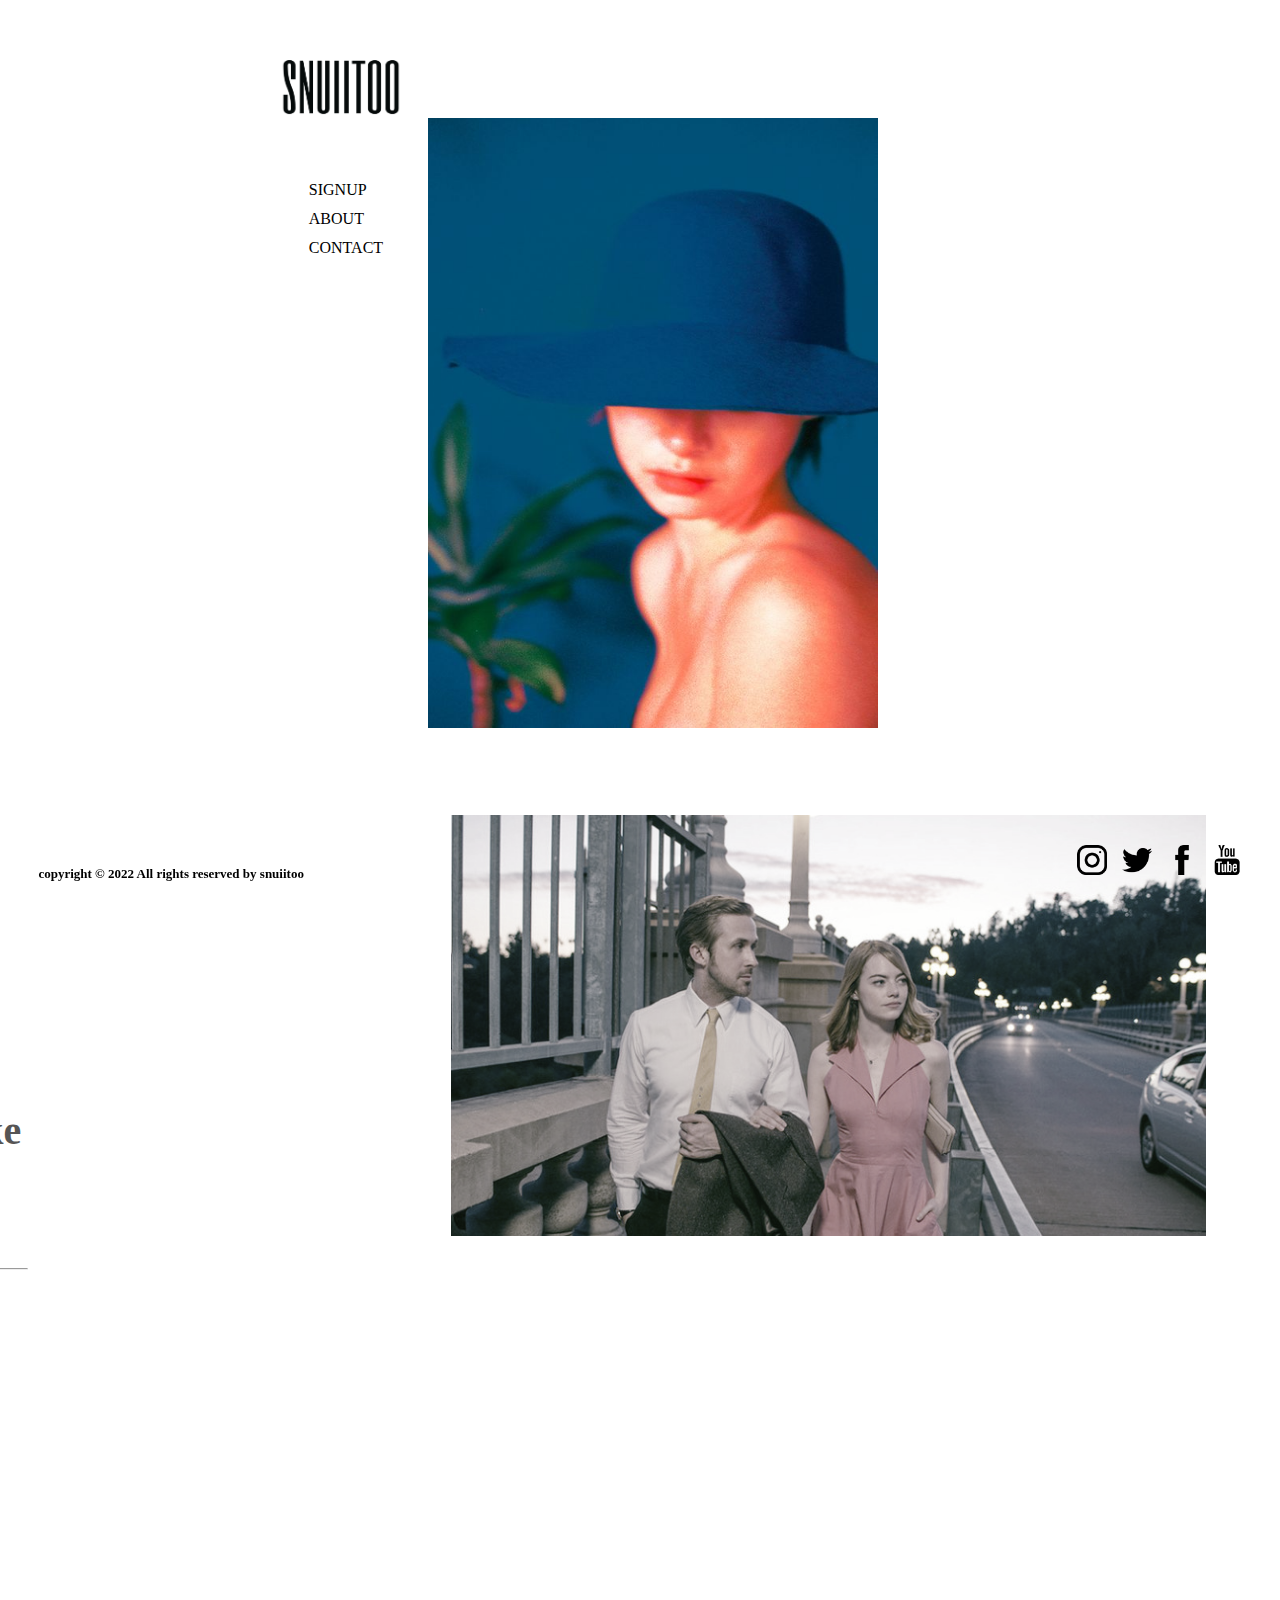
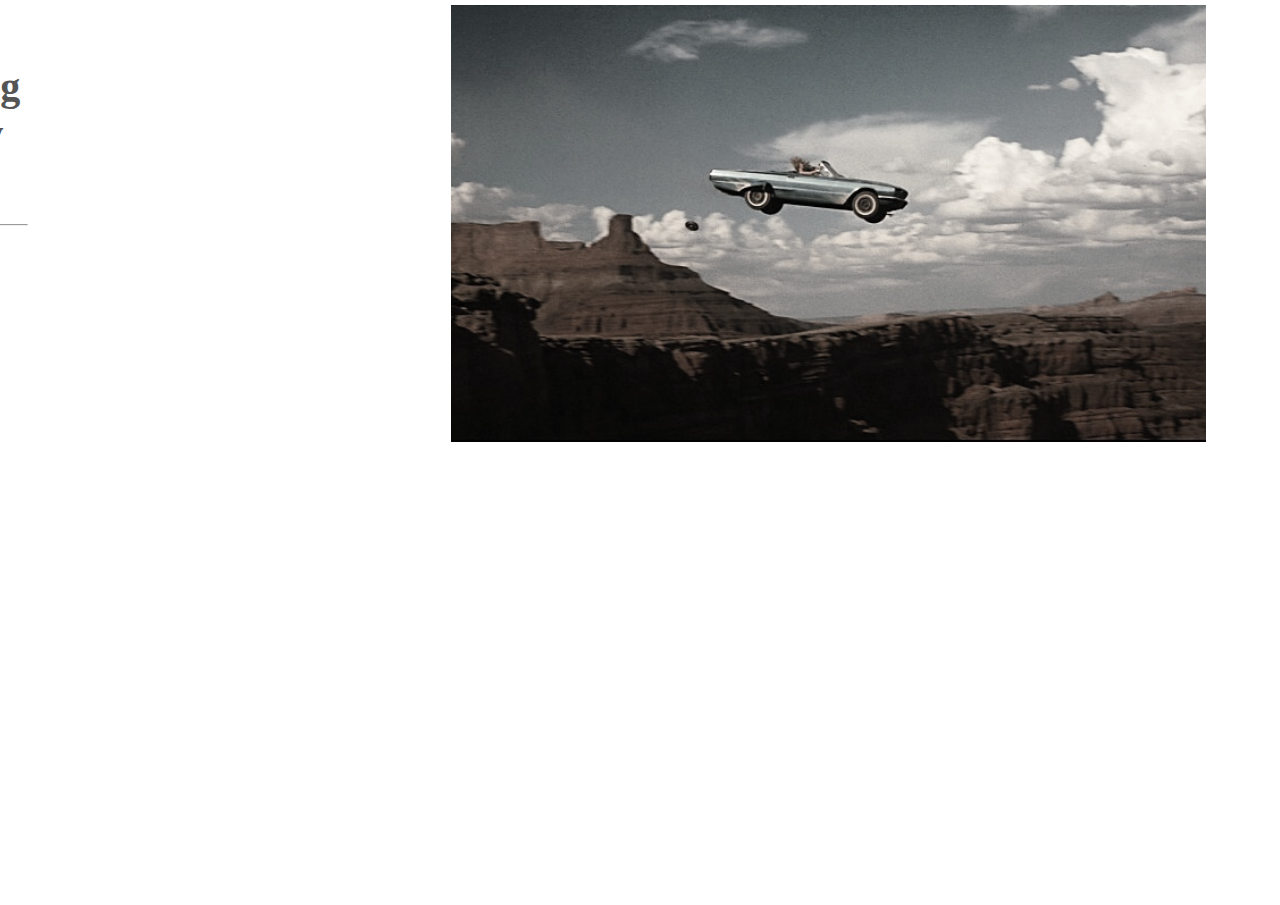
<file: index.html>
<!DOCTYPE html>
<html lang="en">
<head>
    <meta charset="UTF-8">
    <meta http-equiv="X-UA-Compatible" content="IE=edge">
    <meta name="viewport" content="width=device-width, initial-scale=1.0">
    <title>snuiitoo</title>
    <link rel="stylesheet" href="./css/style.css">
    <script
    src="https://code.jquery.com/jquery-3.6.0.js"
    integrity="sha256-H+K7U5CnXl1h5ywQfKtSj8PCmoN9aaq30gDh27Xc0jk="
    crossorigin="anonymous"></script>    
    <script type="text/javascript" src="./js/script.js"></script> 
    
</head>
<body>
    
  
    <div class="_main">
        <!--Main logo Header-->
        <div id="header" class="main_hd">
            <a href="index.html" title="main">
                <img src="./images/snuiitoo - MarkMaker Logo.png" alt="메인로고">
            </a>
        </div>

        <nav id="sideNav">
            <ul class="gnb_list">
                <a href="member.html">SIGNUP</a>
                <br>
                <a href="aboutme.html">ABOUT</a>
                <br>
                <a href="contact.html">CONTACT</a>
            </ul>
        </nav>
        <!-- </nav> -->

        <div class="main_girl">
            <img src="./images/girl.jpg" alt="메인사진">
        </div>
        
        <div id="move">
            <button onclick="fnMove('#movie')" id="_btn"><img src="./images/arrow.png" alt="이동"></button>
        </div>

    
    </div>
    
        <!-- <div> -->
        <!-- <button class="menu" onclick="openNav()" type="button"><img src="./images/menu.png" alt="메뉴"></button> -->
        <!-- </div> -->

        <!-- <nav id="sideNav" class="gnb"> -->
        <!-- <button class="menu_close" onclick="closeNav()" type="button"><img src="./images/btn_siteMenu_close.png" alt="닫기"></button> -->

        <!-- sideNav Header -->


    <!-- <br><br><br><br><br> -->

    <!-- <div class="fhPage">
        <div id="fhPage">
            
        </div>
    </div> -->

    <div class="Page">
        <div id="movie">
            <h1 class="_txt" id="_movie">Do you like watch movies?<hr></h1>
            <a href="movie.html" title="movie">
                <img src="./images/lala.jpeg" alt="영화">
            </a>
        </div>
    </div>

    <div class="Page">
        <div id="roadmap">
            <h1 class="_txt" id="_roadmap">I'm leaving to find my dream<hr></h1>
            <a href="roadmap.html" title="roadmap">
                <img src="./images/다운로드.jpeg" alt="로드맵">
            </a>
        </div>
    </div>
    
    <script>
       $(document).ready(function() {
    $(window).scroll( function(){
        $('._txt').each( function(i){
            
            var bottom_of_element = $(this).offset().top + $(this).outerHeight();
            var bottom_of_window = $(window).scrollTop() + $(window).height();
            
            if( bottom_of_window > bottom_of_element ){
                $(this).animate({'margin-left':'0px'},1000);
            }
            
        }); 
    });
});


    </script>

    <!-- Footer-->
    <div id="footer">
        <p class="copyright">copyright © 2022 All rights reserved by snuiitoo</p>
        <ul class="sns">
            <li>
                <a href="https://www.instagram.com" target="_blank"><img alt="인스타그램"
                        src="./images/sns_instagram_b.png"></a>
            </li>
            <li>
                <a href="https://www.twitter.com" target="_blank"><img alt="트위터" src="./images/sns_twitter_b.png"></a>
            </li>
            <li>
                <a href="https://www.facebook.com" target="_blank"><img alt="페이스북"
                        src="./images/sns_facebook_b.png"></a>
            </li>
            <li>
                <a href="https://www.youtube.com" target="_blank"><img alt="유튜브" src="./images/sns_youtube_b.png"></a>
            </li>
        </ul>
    </div>
</body>

</html>
</file>
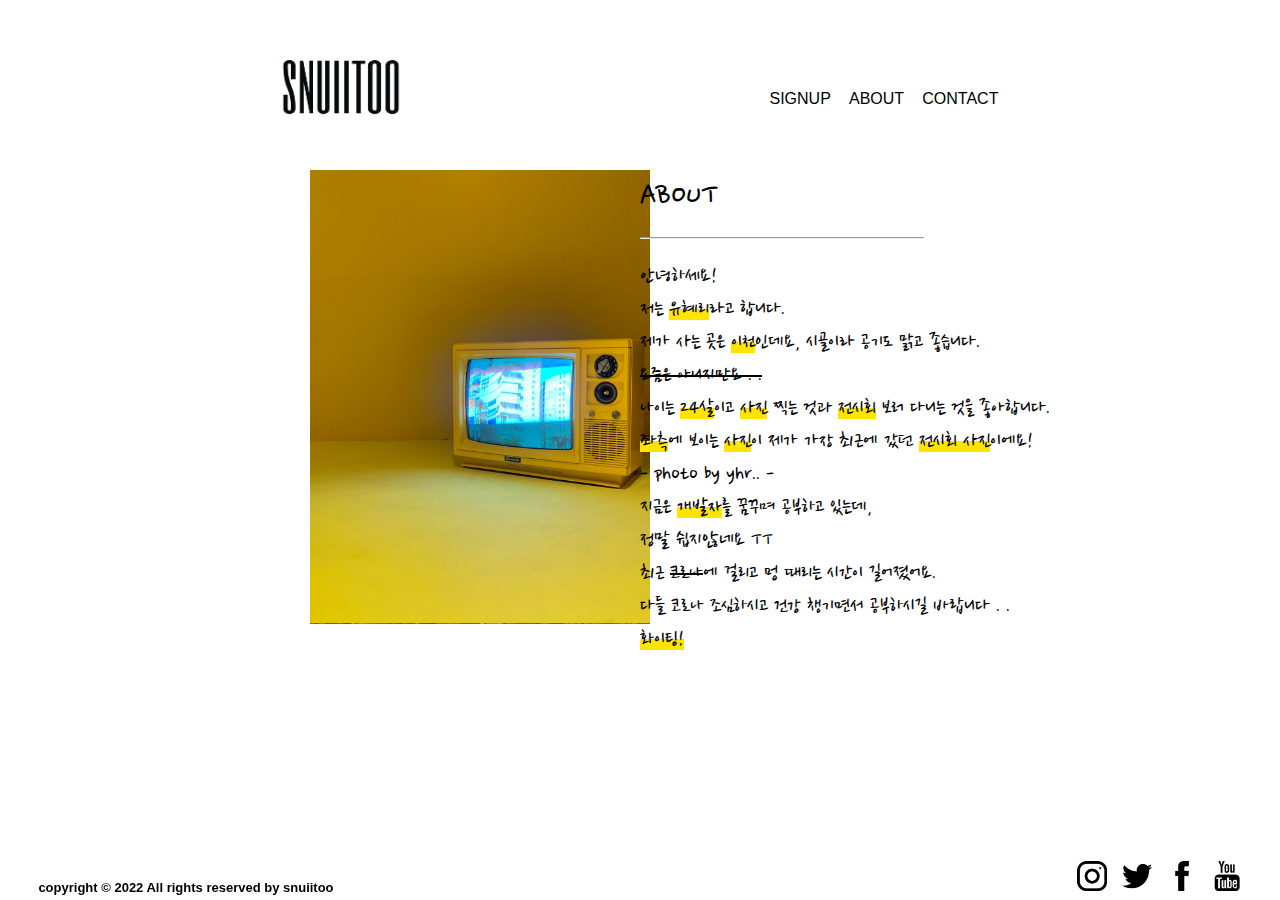
<file: aboutme.html>
<!DOCTYPE html>
<html lang="en">
<head>
    <meta charset="UTF-8">
    <meta http-equiv="X-UA-Compatible" content="IE=edge">
    <meta name="viewport" content="width=device-width, initial-scale=1.0">
    <title>aboutme</title>
    <link rel="stylesheet" href="./css/second_style.css">
    <script
  src="https://code.jquery.com/jquery-3.6.0.js"
  integrity="sha256-H+K7U5CnXl1h5ywQfKtSj8PCmoN9aaq30gDh27Xc0jk="
  crossorigin="anonymous"></script>
    <script src="./js/script.js"></script>
    <link rel="preconnect" href="https://fonts.googleapis.com">
<link rel="preconnect" href="https://fonts.gstatic.com" crossorigin>
<link href="https://fonts.googleapis.com/css2?family=Hi+Melody&display=swap" rel="stylesheet">
    
</head>
<body>
    <div id="header" class="main_hd">
        <a href="index.html" title="main">
            <img src="./images/snuiitoo - MarkMaker Logo.png" alt="메인로고">
        </a>
    </div>

    <!-- sideNav Header -->
    <nav id="sideNav">
        <ul class="gnb_list">
            <a href="member.html">SIGNUP</a>
            <a href="aboutme.html">ABOUT</a>
            <a href="contact.html">CONTACT</a>
        </ul>
    </nav>

    <div id="slideshow">
        <div><img src="./images/me.jpg" alt=""></div>
        <div><img src="./images/go1.jpg" alt=""></div>
        <div><img src="./images/go2.jpg" alt=""></div>
        <div><img src="./images/yellow.jpg" alt=""></div>
    </div>

    <script>
        $("#slideshow > div:gt(0)").hide();

setInterval(function() { 
  $('#slideshow > div:first')
    .fadeOut(1000)
    .next()
    .fadeIn(1000)
    .end()
    .appendTo('#slideshow');
},  2000);
    </script>

    <div class="introduce">
        <p id="about">ABOUT</p>
        <br>
        <hr width="22%;" margin-left="1px;">
        <br>
        <p>안녕하세요!</p>
        <p>저는 <span class="half">유혜리</span>라고 합니다.</p>
        <p>제가 사는 곳은 <span class="half">이천</span>인데요, 시골이라 공기도 맑고 좋습니다.</p>
        <p><span style="text-decoration:line-through;">요즘은 아니지만요 . .</span></p>
        <p>나이는 <span class="half">24살</span>이고 <span class="half">사진</span> 찍는 것과 <span class="half">전시회</span> 보러 다니는 것을 좋아합니다.</p>
        <p><span class="half">좌측</span>에 보이는 <span class="half">사진</span>이 제가 가장 최근에 갔던 <span class="half">전시회 사진</span>이에요!</p>
        <p>- photo by yhr.. -</p>
        <p>지금은 <span class="half">개발자</span>를 꿈꾸며 공부하고 있는데,</p>
        <p>정말 쉽지않네요 TT</p>
        <p>최근 <span style="text-decoration:line-through;">코로나</span>에 걸리고 멍 때리는 시간이 길어졌어요.</p>
        <p>다들 코로나 조심하시고 건강 챙기면서 공부하시길 바랍니다 . .</p>
        <p><span class="half">화이팅!</span></p>
    </div> 
   
    <!-- footer -->
    <div id="footer">
        <p class="copyright">copyright © 2022 All rights reserved by snuiitoo</p>
        <ul class="sns">
            <li>
                <a href="https://www.instagram.com" target="_blank"><img alt="인스타그램" src="./images/sns_instagram_b.png"></a>
            </li>
            <li>
                <a href="https://www.twitter.com" target="_blank"><img alt="트위터" src="./images/sns_twitter_b.png"></a>
            </li>
            <li>
                <a href="https://www.facebook.com" target="_blank"><img alt="페이스북" src="./images/sns_facebook_b.png"></a>
            </li>
            <li>
                <a href="https://www.youtube.com" target="_blank"><img alt="유튜브" src="./images/sns_youtube_b.png"></a>
            </li>          
        </ul>
    </div>
</body>
</html>
</file>
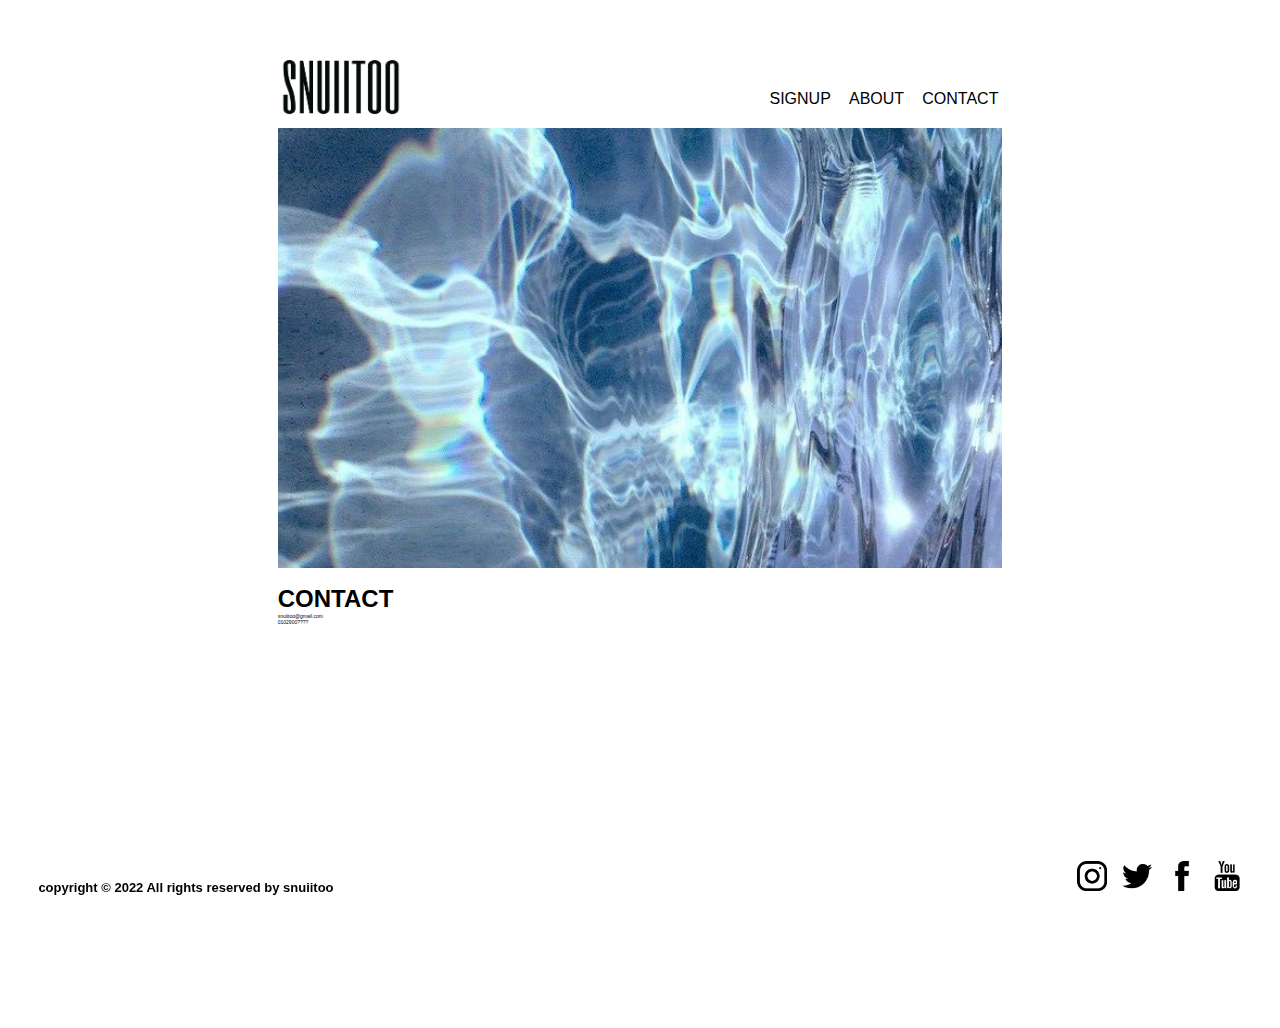
<file: contact.html>
<!DOCTYPE html>
<html lang="en">
<head>
    <meta charset="UTF-8">
    <meta http-equiv="X-UA-Compatible" content="IE=edge">
    <meta name="viewport" content="width=device-width, initial-scale=1.0">
    <title>CONTACT</title>
    <link rel="stylesheet" href="./css/second_style.css">
</head>
<body>

    <div id="header" class="main_hd">
        <a href="index.html" title="main">
            <img src="./images/snuiitoo - MarkMaker Logo.png" alt="메인로고">
        </a>
    </div>

    <!-- sideNav Header -->
    <nav id="sideNav">
        <ul class="gnb_list">
            <a href="member.html">SIGNUP</a>
            <a href="aboutme.html">ABOUT</a>
            <a href="contact.html">CONTACT</a>
        </ul>
    </nav>

    <!-- <ul>
        <li><strong>instagram</strong><br>snuitoo@instagram.com</li>
    </ul> -->
    <div id="sea">
        <img src="./images/sea.jpg" alt="바다">
    </div>

    <div class="contact">
        <h2>CONTACT</h2>
        <p>snuiitoo@gmail.com</p>
        <p>0102900????</p>
    </div>

    <!-- footer -->
    <div id="footer">
        <p class="copyright">copyright © 2022 All rights reserved by snuiitoo</p>
        <ul class="sns">
            <li>
                <a href="https://www.instagram.com" target="_blank"><img alt="인스타그램" src="./images/sns_instagram_b.png"></a>
            </li>
            <li>
                <a href="https://www.twitter.com" target="_blank"><img alt="트위터" src="./images/sns_twitter_b.png"></a>
            </li>
            <li>
                <a href="https://www.facebook.com" target="_blank"><img alt="페이스북" src="./images/sns_facebook_b.png"></a>
            </li>
            <li>
                <a href="https://www.youtube.com" target="_blank"><img alt="유튜브" src="./images/sns_youtube_b.png"></a>
            </li>          
        </ul>
    </div>
    
</body>
</html>
</file>
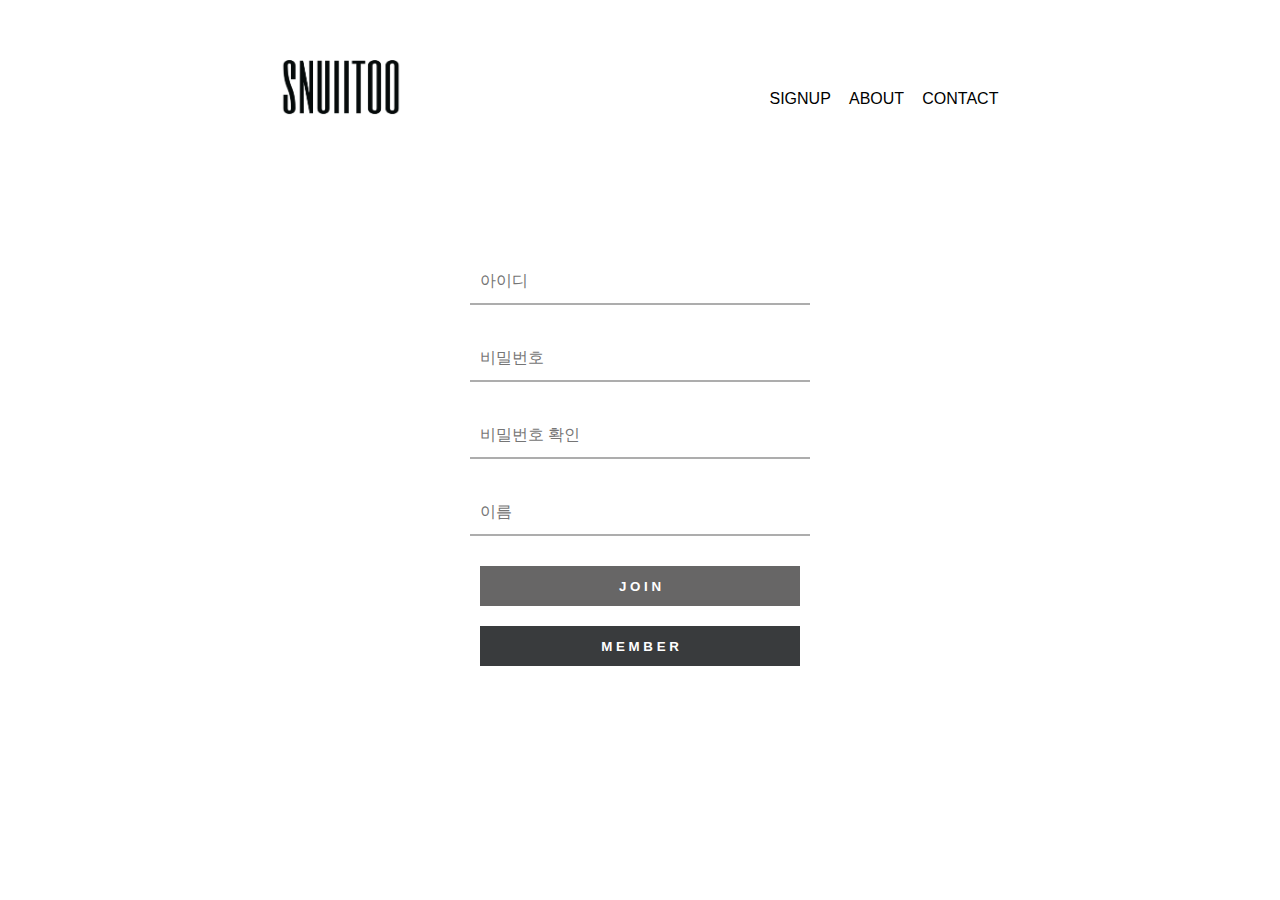
<file: member.html>
<!DOCTYPE html>
<html lang="en">
<head>
    <meta charset="UTF-8">
    <meta http-equiv="X-UA-Compatible" content="IE=edge">
    <meta name="viewport" content="width=device-width, initial-scale=1.0">
    <title>member</title>
    <link rel="stylesheet" href="./css/second_style.css">
    <!-- <script type="text/javascript" src="./js/script.js"></script>  -->
</head>
<body>
    <div id="header" class="main_hd">
        <a href="index.html" title="main">
            <img src="./images/snuiitoo - MarkMaker Logo.png" alt="메인로고">
        </a>
    </div>

    <!-- sideNav Header -->
    <nav id="sideNav">
        <ul class="gnb_list">
            <a href="member.html">SIGNUP</a>
            <a href="aboutme.html">ABOUT</a>
            <a href="contact.html">CONTACT</a>
        </ul>
    </nav>

        <!-- <form onsubmit="return checkAll()" method="post" action="javascript:alert('가입완료');" class="memberForm" > -->
            <form name="guestbookFrm" action="javascript:saveGuestbook();" class="memberForm">
        <div class="textForm">
            <input name="userId" id="userId" type="text" class="id" placeholder="아이디">
        </div>
    <div class="textForm">
        <input name="userPassword" id="pwd" type="password" class="pw" placeholder="비밀번호">
    </div>
    <div class="textForm">
        <input name="checkPassword" id="pwdCheck" type="password" class="checkPw" placeholder="비밀번호 확인">
    </div>
    <div class="textForm">
        <input name="userName" id="userName" type="text" class="userName" placeholder="이름">
    </div>
    <button type="submit" class="j_btn" onclick="javascript:j_btn()">J O I N</button>
    
    <a href="./test.html">
        <button type="button" class="btn">M E M B E R</button>
    </a>
</form>

<script>
    
    document.guestbookFrm.addEventListener('submit', (e) => {
    const usernameVal = userName.value;
    const useridVal = userId.value;
    
    if (!useridVal) {
        alert("아이디를 입력해주세요.");
        e.preventDefault();
        return;
    }
    if (!usernameVal) {
      alert("이름을 작성해주세요.");
      e.preventDefault();
      return;
  } 
  else {
      alert('회원 가입 성공!')
  }

  });

  const saveGuestbook = () => {
    console.log('회원목록');
    const usernameVal = userName.value;
    const useridVal = userId.value;

    // 방명록객체 생성
    const guestbook = new Guestbook(usernameVal, useridVal);
    // console.log(guestbook);
    
    // guestbooks배열 관리
    const memberList = JSON.parse(localStorage.getItem('memberList')) || [];
    // console.log(memberList);
    memberList.push(guestbook);
    
    localStorage.setItem('memberList', JSON.stringify(memberList));
    
    // 폼초기화
    document.guestbookFrm.reset();

    // 화면 render
    renderGuestbook(memberList);

  }

  class Guestbook {
            constructor(username, userid, datetime = Date.now()) {
                this.username = username;
                this.userid = userid;
                this.datetime = datetime;
            }
        }

        const renderGuestbook = (memberList = JSON.parse(localStorage.getItem('memberList'))) => {
            // memberList = memberList || JSON.parse(localStorage.getItem('memberList'));
            const tbody = document.querySelector("#tb-guestbook tbody");
            tbody.innerHTML = ""; // 초기화

            memberList.forEach((guestbook, index) => {
                const { username, userid, datetime } = guestbook;
                const html = `<tr>
        <td>${index + 1}</td>  
        <td>${username}</td>  
        <td>${userid}</td>  
        <td>${formatDatetime(datetime)}</td>  
      </tr>`;
                tbody.innerHTML += html;
            });

        }

        const formatDatetime = (millis) => {
            const d = new Date(millis);

            // n을 인자로 받아서 숫자 두 자리로 만들기
            const f = (n) => n < 10 ? "0" + n : n;
            const MM = f(d.getMonth() + 1);
            const dd = f(d.getDate());
            const HH = f(d.getHours());
            const mm = f(d.getMinutes());
            return `${MM}/${dd} ${HH}:${mm}`;
        };

        window.addEventListener('load', () => {
            renderGuestbook();
        });
</script>

</body>
</html>
</file>
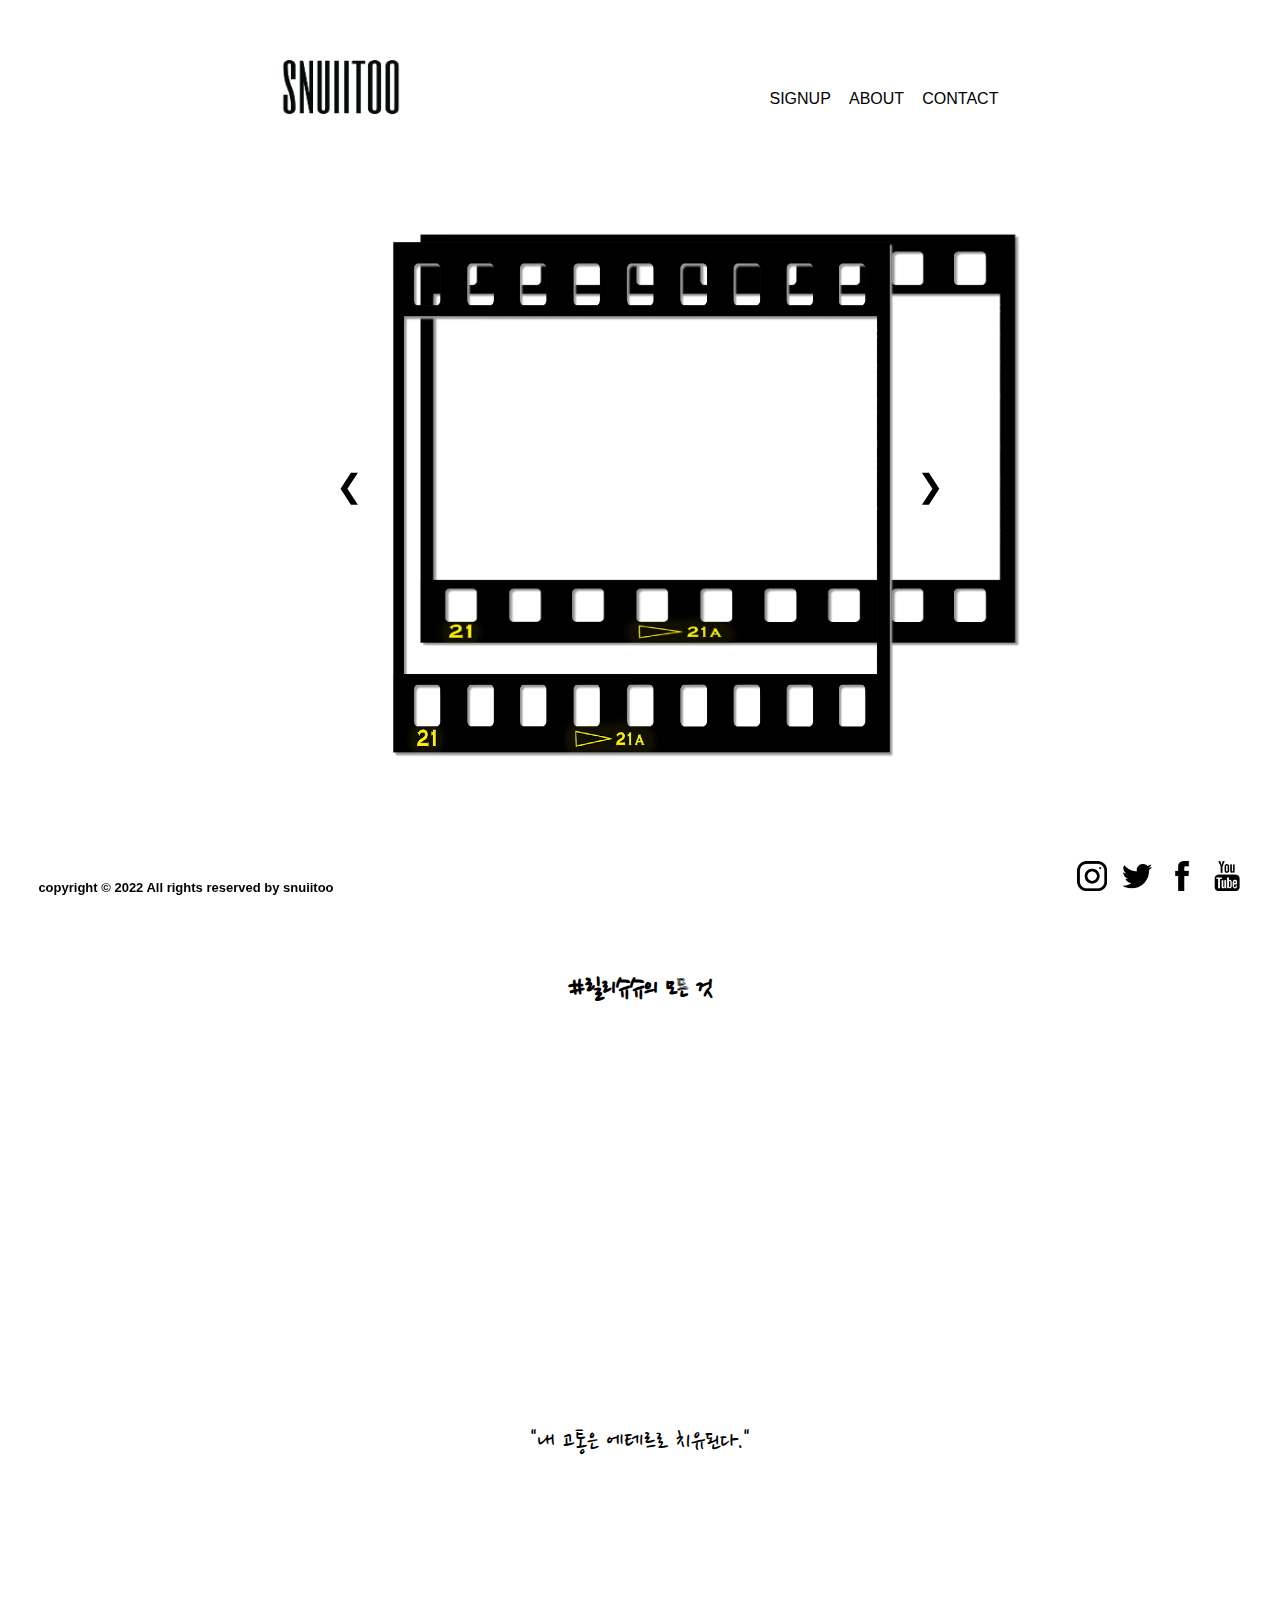
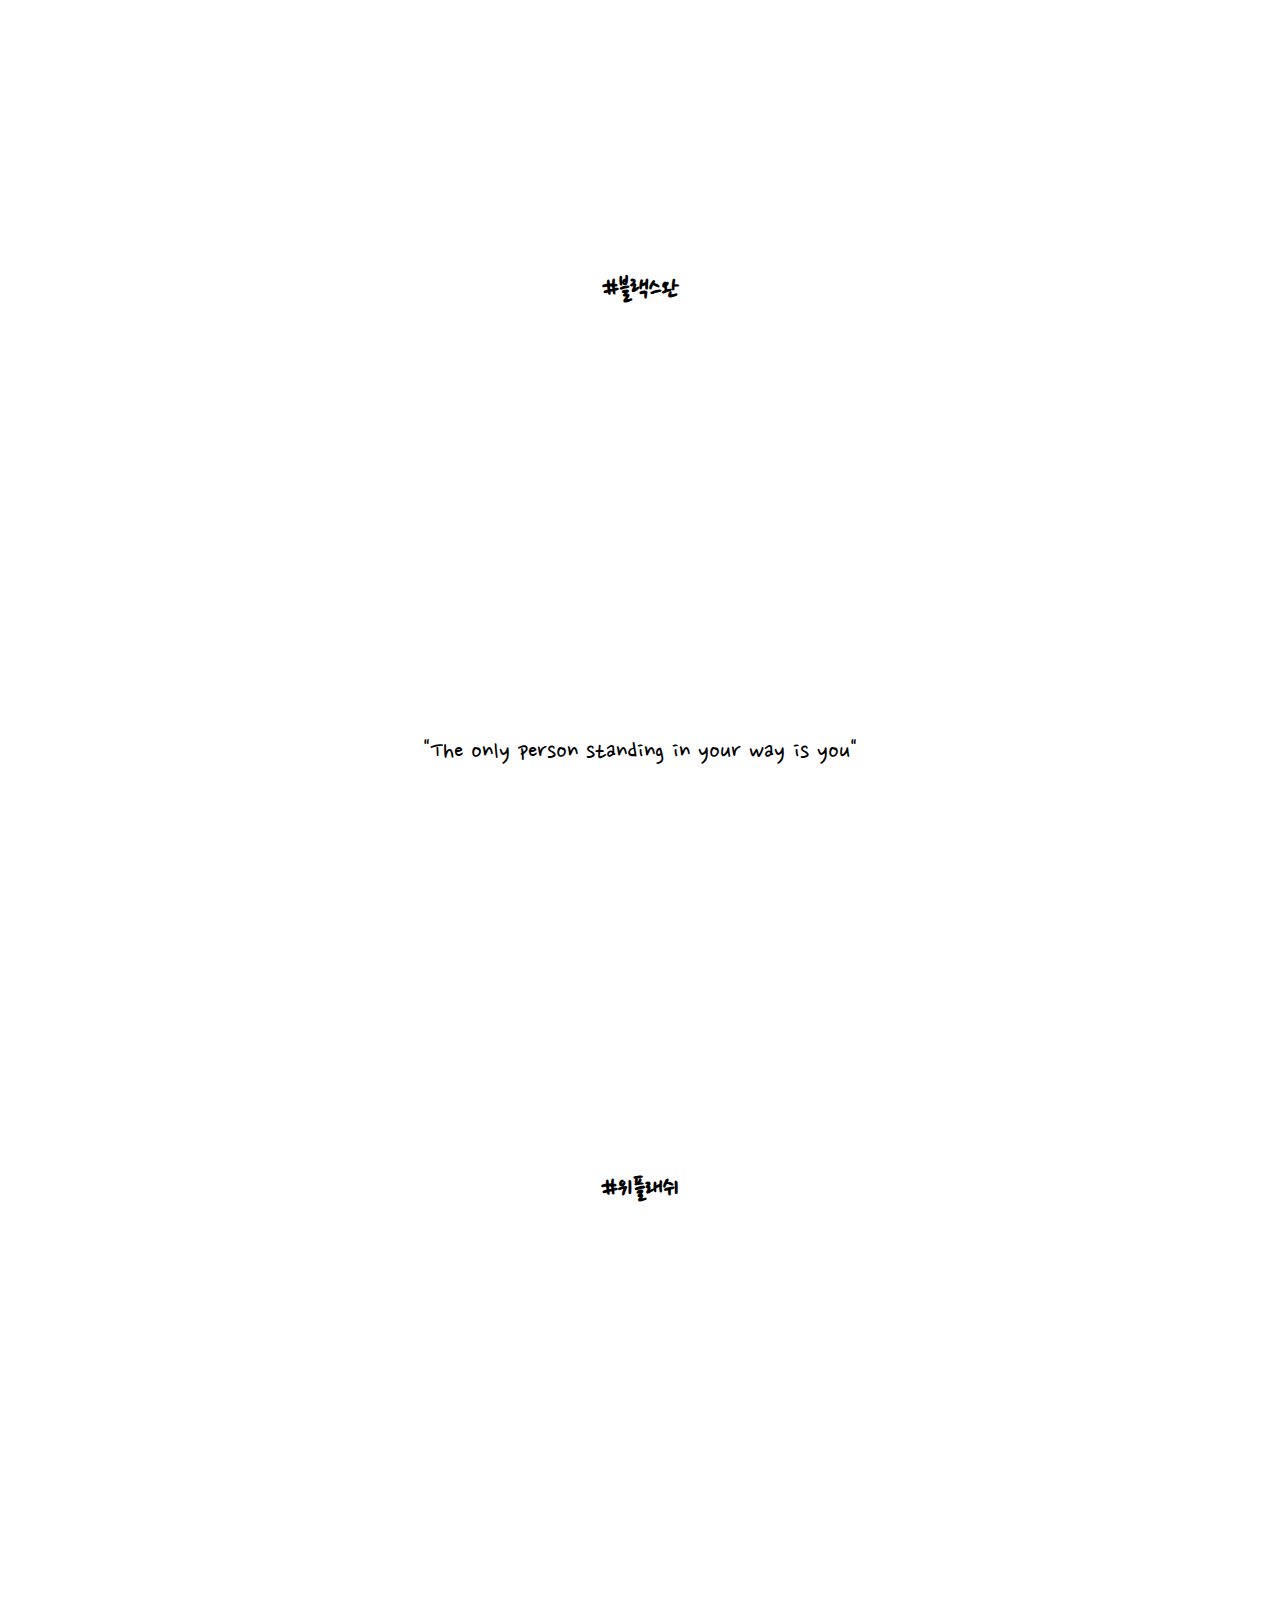
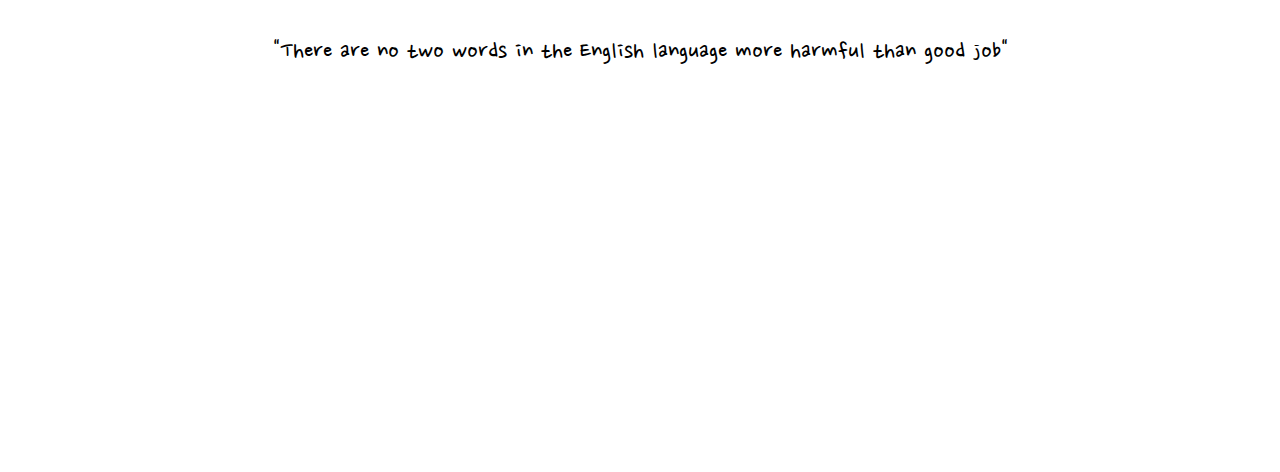
<file: movie.html>
<!DOCTYPE html>
<html lang="en">
<head>
    <meta charset="UTF-8">
    <meta http-equiv="X-UA-Compatible" content="IE=edge">
    <meta name="viewport" content="width=device-width, initial-scale=1.0">
    <title>movie</title>
    <link rel="stylesheet" href="./css/second_style.css">
    <script
    src="https://code.jquery.com/jquery-3.6.0.js"
    integrity="sha256-H+K7U5CnXl1h5ywQfKtSj8PCmoN9aaq30gDh27Xc0jk="
    crossorigin="anonymous"></script>    
    <script type="text/javascript" src="./js/script.js"></script> 
</head>
<body>
    <div id="header" class="main_hd">
        <a href="index.html" title="main">
            <img src="./images/snuiitoo - MarkMaker Logo.png" alt="메인로고">
        </a>
    </div>
    
    <!-- sideNav Header -->
    <nav id="sideNav">
        <ul class="gnb_list">
            <a href="member.html">SIGNUP</a>
            <a href="aboutme.html">ABOUT</a>
            <a href="contact.html">CONTACT</a>
        </ul>
    </nav>
    
    <div class="film">
        <img src="./images/pngwing.com.png" alt="">
    </div>
    
    <div class="page" style="background-image: url(./images/pngwing.com.png);">
        <div class="slider">
            <a href="#shu">
                <div class="slide"><img src="./images/aapple.jpg" class="_slide" alt=""></div>
            </a>
            <a href="#swan">
                <div class="slide"><img src="./images/스완.jpg" class="_slide" alt=""></div>
            </a>
            <a href="#plash">
                <div class="slide"><img src="./images/위플래쉬.jpg" class="_slide" alt=""></div>
            </a>
            <a class="prev" onclick="button_click(-1)">&#10094</a>
            <a class="next" onclick="button_click(1)">&#10095</a>        
        </div>
    </div>
 <br><br><br><br>
    
    <div class="subPage">
        <div id="fiMv" class="mv">
            <p class="_title" id="shu">#릴리슈슈의 모든 것</p>
            <iframe class="play" width="585" height="285" src="https://www.youtube.com/embed/Kwlh-z2R8QE?start=12" title="YouTube video player" frameborder="0" allow="accelerometer; autoplay; clipboard-write; encrypted-media; gyroscope; picture-in-picture" allowfullscreen></iframe>
            <p class="ex">"내 고통은 에테르로 치유된다."</p>
        </div>
    </div>
    
    
    <div class="subPage">
        <div id="seMv" class="mv">
            <p class="_title" id="swan">#블랙스완</p>
            <iframe class="play" width="580" height="295" src="https://www.youtube.com/embed/5jaI1XOB-bs?start=6" title="YouTube video player" frameborder="0" allow="accelerometer; autoplay; clipboard-write; encrypted-media; gyroscope; picture-in-picture" allowfullscreen></iframe>
            <p class="ex">"The only person standing in your way is you"
            </p>
        </div>
    </div>

    <div class="subPage">
        <div id="thMv" class="mv">
            <p class="_title" id="plash">#위플래쉬</p>
            <iframe class="play" width="580" height="295" src="https://www.youtube.com/embed/ZZY-Ytrw2co?start=12" title="YouTube video player" frameborder="0" allow="accelerometer; autoplay; clipboard-write; encrypted-media; gyroscope; picture-in-picture" allowfullscreen></iframe>
            <p class="ex">"There are no two words in the English language more harmful than good job"
                
            </p>
        </div>
    </div>




<!-- footer -->
<div id="footer">
    <p class="copyright">copyright © 2022 All rights reserved by snuiitoo</p>
    <ul class="sns">
        <li>
            <a href="https://www.instagram.com" target="_blank"><img alt="인스타그램" src="./images/sns_instagram_b.png"></a>
        </li>
        <li>
            <a href="https://www.twitter.com" target="_blank"><img alt="트위터" src="./images/sns_twitter_b.png"></a>
        </li>
        <li>
            <a href="https://www.facebook.com" target="_blank"><img alt="페이스북" src="./images/sns_facebook_b.png"></a>
        </li>
        <li>
            <a href="https://www.youtube.com" target="_blank"><img alt="유튜브" src="./images/sns_youtube_b.png"></a>
        </li>          
    </ul>
</div>
    
</body>
</html>
</file>
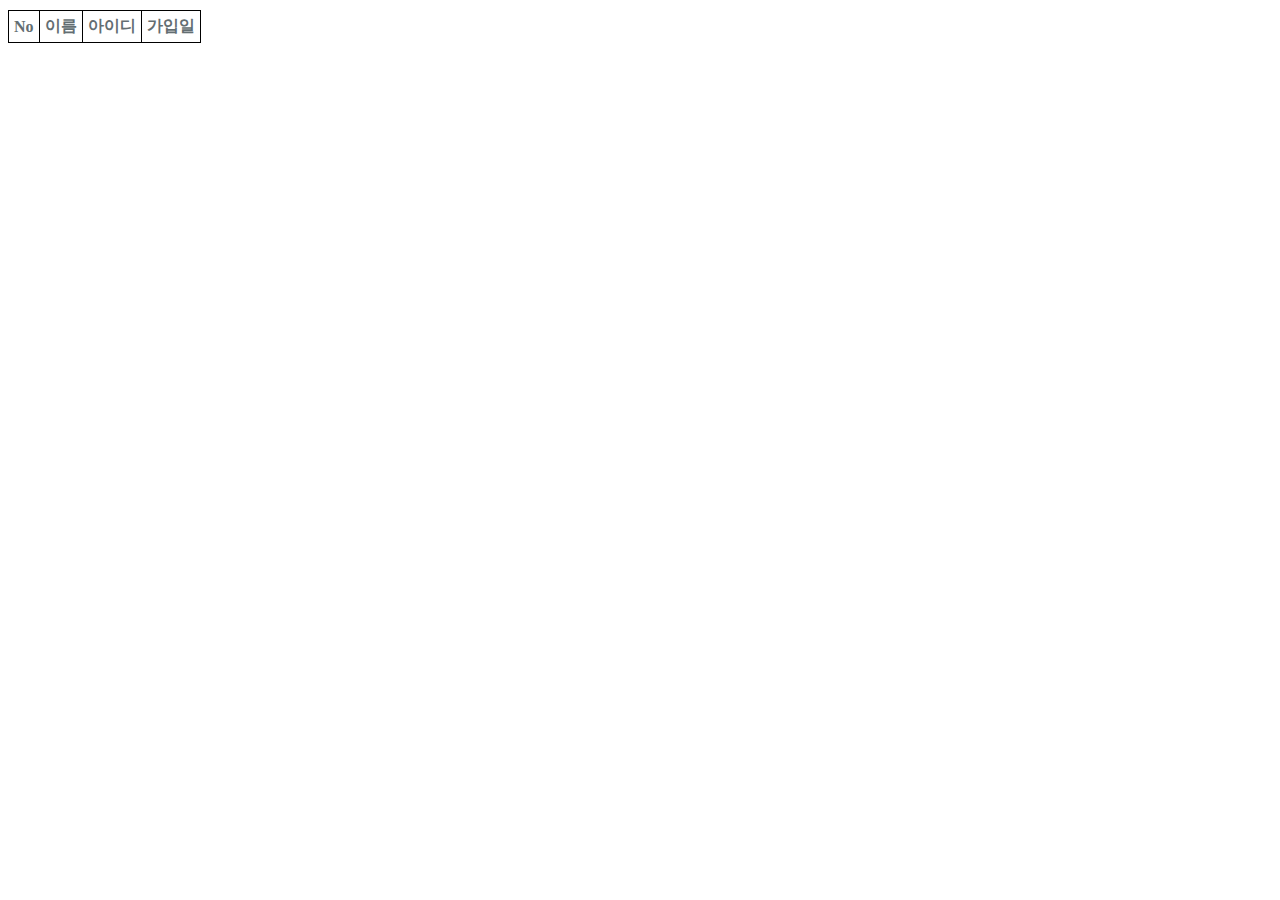
<file: test.html>
<!DOCTYPE html>
<html lang="en">
<head>
    <meta charset="UTF-8">
    <meta http-equiv="X-UA-Compatible" content="IE=edge">
    <meta name="viewport" content="width=device-width, initial-scale=1.0">
    <title>Document</title>
</head>
<body>
        <table id="tb-guestbook">
            <thead>
                <tr>
                    <th>No</th>
                    <th>이름</th>
                    <th>아이디</th>
                    <th>가입일</th>
                </tr>
            </thead>
            <tbody></tbody>
        </table>
        
        <style>
            table {
                border: 1px solid #000;
                border-collapse: collapse;
                margin: 10px 0;
                color: #636e72;
            }
            
            th,
            td {
                border: 1px solid #000;
                padding: 5px;
            }
            </style>
        <script>
            alert( localStorage.getItem('guestbooks') );
        </script>
            
</body>
</html>
</file>
<file: css/style.css>
html, body{
    width: 100%; 
    height: 100%;
    
}

::-webkit-scrollbar {
    display: none;
  }

/* snuiitoo 로고 */
.main_hd img {
    width : 23%
    
}
._main {
    /* width: 100%;  */
    /* height: 20%; */
}

element.style {
    object-fit: cover;
    object-position: 50% 50%;
}
.main_hd {
    position : absolute;
    left : 21%;
    top : 15px;
}

/* 게시판 리스트 */
.gnb_list a {
    text-decoration: none;
    color:black;
}
.gnb_list a:hover {
    text-decoration: underline;
}

.gnb_list {
    list-style: none;
    float:left;
    left : 21%;
    top: 160px;
    display: row;
    position: absolute;
}
.gnb_list a {
    line-height: 1.8;
}

.main_girl > img {
    width: 450px;
    height: 610px;
    position: absolute;
    top: 47%;
    left: 51%;
    transform: translate(-50%, -50%);
}

.Page {
    /* background-image: url(/yuhyeri/images/bgc2.png); */
    width: 100%; 
    height: 100%;
}


#movie img, #roadmap img {
    width : 59%;
    /* height: 20%; */
    float:right;
    margin-right: 82px;
    filter: grayscale(70%);
    transition: .5s ease-in-out;
    filter: grayscale(70%); 
    transition: .5s ease-in-out;
    filter: grayscale(70%); 
    transition: .5s ease-in-out;
  }

#movie img:hover, #roadmap img:hover {
    filter: grayscale(0%);
    transition: .3s ease-in-out;
    filter: grayscale(0%);
    transition: .3s ease-in-out;
    filter: grayscale(0%);
    transition: .3s ease-in-out;
  } 
#movie img {
    margin-top: 110px;
} 

  

/* .subPage, .thPage {
    outline: none;
    position: absolute;
    top: 0;
    left: 0;
    width: 100%;
    height: 100%;
    overflow: visible;
    z-index: 16;
    transition: opacity .4s ease;
} */

.subPage {
    text-align: center;
}

/* 
.main_girl {
    text-align : center;
    
} */


/* .gnb_list li {
    width : 40%;
} */

/* SNS */


.sns li {
    list-style: none;
    margin-left: 15px;
} 

.sns img {
    width:30px;
}

.sns li:hover {
    margin-right: 7px;
    transition: all 0.5s;
} 

.sns {
    position: fixed;
    bottom: 5px;
    right: 3%;
    display: flex; 
    flex-direction: row; 
}

/* #footer { */
    /* position: absolute; */
    /* bottom: 0px; */
    /* left: 0; */
    /* width: 100%; */
    /* min-width: 1200px; */
    /* z-index: 111; */
    /* height: 60px; */
/* }  */

.copyright {
    position: fixed;
    bottom: 5px;
    left: 3%;
    font-size: 13px;
    /* font-style : italic; */
    font-weight: bold; 
}
#_btn {
    border:none;
    background-color: white;
    cursor: pointer;  
}

#_btn img {
    width:40px;
}

#move {
    text-align: center;
    margin-top:660px;
}

._txt {
    color:rgb(86, 85, 85);
    width: 200px;
    font-size: 2.5em;
}


#_roadmap {
    position: absolute;
    margin-top: 4.5%;
    left: 10%;
}

#_movie {
    position:absolute;
    top: 120%;
    left: 10%;
}

._txt {
    margin-left: -300px;
    max-width: 100%;
}



/* @keyframes slide {
    from{
        left:-100px;
        opacity: 0;
    }
    to{
        left:10%;
        opacity: 1;
    }
}

@keyframes disappear {
    from {
        left : 10%;
        opacity: 1;
    }
    to {
        left : -100px;
        opacity: 0;
    }
} */
</file>
<file: css/second_style.css>
@import url('https://fonts.googleapis.com/css2?family=Nanum+Pen+Script&display=swap');


.subPage p {
    font-family: 'Nanum Pen Script', cursive;
    font-size: 27px;
}
.introduce p, span {
    font-family: 'Nanum Pen Script', cursive;
    font-size : 22px;
}

.wrapper p, menu{
    font-family: 'Nanum Pen Script', cursive;
    font-size: 25px;
}

.introduce #about {
    font-size: 35px;
}

html, body{
    width: 100%; 
    height: 100%;
}

::-webkit-scrollbar {
    display: none;
  }

/* snuiitoo 로고 */
.main_hd img {
    width : 23%
}
.main_hd {
    position : absolute;
    left : 21%;
    top : 15px;
}

/* 게시판 리스트 */
.gnb_list {
    position : absolute;
    right : 22%;
    top : 90px;
}

.gnb_list a {
    margin-left: 14px;
    text-decoration: none;
    color:black;
}

.gnb_list a:hover {
    text-decoration: underline;
}

/* aboutme */

#slideshow { 
    width: 240px; 
    height: 240px; 
}

#slideshow img {
    width:340px;
    margin-top: 160px;
    margin-left:25%;
    margin-right: 5%;
    float: left;
}

#slideshow > div { 
    position: absolute; 
    top: 10px; 
    left: -10px; 
    right: 10px; 
    bottom: 10px; 
}

#about {
    font-size: 25px;
}

.half {
    background: linear-gradient(to top, #FFE400 50%, transparent 50%)
}

.introduce p {
    margin-top: 5px;

}

.introduce {
    position: relative;
    top: -70px;
    left: 50%;
}

.sns {
    position: fixed;
    bottom: 5px;
    right: 3%;
    display: flex; 
    flex-direction: row; 
}

.sns li {
    list-style: none;
    margin-left: 15px;
} 

.sns img {
    width:30px;
}

.sns li:hover {
    margin-right: 7px;
    transition: all 0.5s;
}

.copyright {
    position: fixed;
    bottom: 5px;
    left: 3%;
    font-size: 13px;
    /* font-style : italic; */
    font-weight: bold;
}

/* join */

* {
    margin: 0px;
    padding: 0px;
    text-decoration: none;
    font-family: sans-serif;

}

body {
    background-image: #34495e;
}

.memberForm {
    position: absolute;
    width: 400px;
    height: 300px;
    text-align: center;
    top: 42%;
    left: 50%;
    transform: translate(-50%, -50%);
}

.textForm {
    border-bottom: 2px solid #adadad;
    margin: 30px;
    padding: 10px 10px;
}


.id {
    width: 100%;
    border: none;
    outline: none;
    color: #636e72;
    font-size: 16px;
    height: 25px;
    background: none;
}

.pw,
.checkPw {
    width: 100%;
    border: none;
    outline: none;
    color: #636e72;
    font-size: 16px;
    height: 25px;
    background: none;
}

.userName {
    width: 100%;
    border: none;
    outline: none;
    color: #636e72;
    font-size: 16px;
    height: 25px;
    background: none;
}

.phoneNumber {
    width: 100%;
    border: none;
    outline: none;
    color: #636e72;
    font-size: 16px;
    height: 25px;
    background: none;
}

.btn {
    position: relative;
    left: 40%;
    transform: translateX(-50%);
    width: 80%;
    height: 40px;
    background-color: #393b3d;
    background-position: left;
    background-size: 200%;
    color: white;
    font-weight: bold;
    border: none;
    cursor: pointer;
    transition: 0.4s;
    display: inline;
}

.btn:hover {
    background-position: right;
}

.j_btn {
    position: relative;
    left: 40%;
    transform: translateX(-50%);
    margin-bottom: 20px;
    width: 80%;
    height: 40px;
    background-color: #676666;
    background-position: left;
    background-size: 200%;
    color: white;
    font-weight: bold;
    border: none;
    cursor: pointer;
    transition: 0.4s;
    display: inline;
}


/* contact */
#sea {
    text-align: center;
    margin-top : 10%;
}

#sea img {
    width : 56.5%;
    height : 440px;
}

.contact {
    margin-left: 21.7%;
    margin-top: 1%;
}

.contact p {
    font-size: 5px;
}

/* movie */
.page {
    width:100%;
    height: 100%;
    text-align: center;
    position: relative;
    top: 22%;
    
    background-image: url(./images/pngwing.com.png);
    background-repeat: no-repeat;
    background-size: 60% 65%;
    background-position: 50% 2%;
}

.subPage {
    width:100%;
    height: 100%;
}


html, body{
    width: 100%; 
    height: 100%;
}

._title {
    font-weight: bold;
    font-size:20px;
}

.page iframe {
    margin-top:2%;
    margin-bottom: 1%;
}

.slider {
    width : 300px;
    height: 400px;
    /* position: relative; */
    /* margin-left: 40%; */
}

.slide {
    width: 200px;
    height: 400px;
    background-size: cover;
    border-radius: 10px;
    animation: fade 1.5s;
    display: none;
    margin-left: 40%;
    
}

.slide img{
    width : 580px;
    height: 295px;
    margin-left: 360px;
    margin-top: 90px;
}

.prev, .next {
    cursor: pointer;
    position: absolute;
    top: 32%;
    transform: translateY(-50%);
    padding: 16px;
    /* color: white; */
    font-size: 2rem;
    transition: 0.5s ease;
    border-radius: 5px;
}
.prev {
    left: 25%;
}
.next {
    right: 25%;
}

.prev:hover,
.next:hover {
    background-color:#adadad;
}

@keyframes fade {
    from {
        opacity: 0.4;
    }
    to {
        opacity: 1;
    }
}

.mv {
    text-align: center;
}

.play {
    margin-top: 60px;
    margin-bottom: 70px;
}

.subPage {
    top: 190px;
}

.film {
    position: fixed;
    top: 22.7%;
    left: 20%;
}

.film img {
    width: 920px;
    height: 468px;
}

#roa1 img{
    width: 300px;
    margin-top: 200px;
    margin-left: 150px;
    position: absolute;
    animation: fadeInLeft 2s;
    float: left;
}

#roa2 img {
    width: 600px;
    float: right;
    margin-top: 150px;
    margin-right: 300px;
}


@keyframes fadeInLeft {
    0% {
        opacity: 0;
        transform: translate3d(-100%, 0, 0);
    }
    to {
        opacity: 1;
        transform: translateZ(0);
    }
}

.introduce {
    animation: fadeInRight 1s;
}
@keyframes fadeInRight {
    0% {
        opacity: 0;
        transform: translate3d(100%, 0, 0);
    }
    to {
        opacity: 1;
        transform: translateZ(0);
    }
}

.wrapper {
    position: relative;
    margin-top: 218px;
    float: right;
    margin-right: -450px;
}

.menu {
    width: 300px;
    height: 30px;
    /* border-radius: 10px; */
    text-align: center;
    /* border:1px solid lightgreen; */
    margin-top: 10px;
    padding: 3px;
    font-size: 20px;
}

.menu:hover {
    cursor: pointer;
    transform: scale(1.4);
    
}
.content {
    width: 300px;
    border: 1px solid lightgray;
    border-radius: 10px;
    margin: 3px 0;
    padding: 3px;
    display: none;
    text-align: center;
}
</file>
